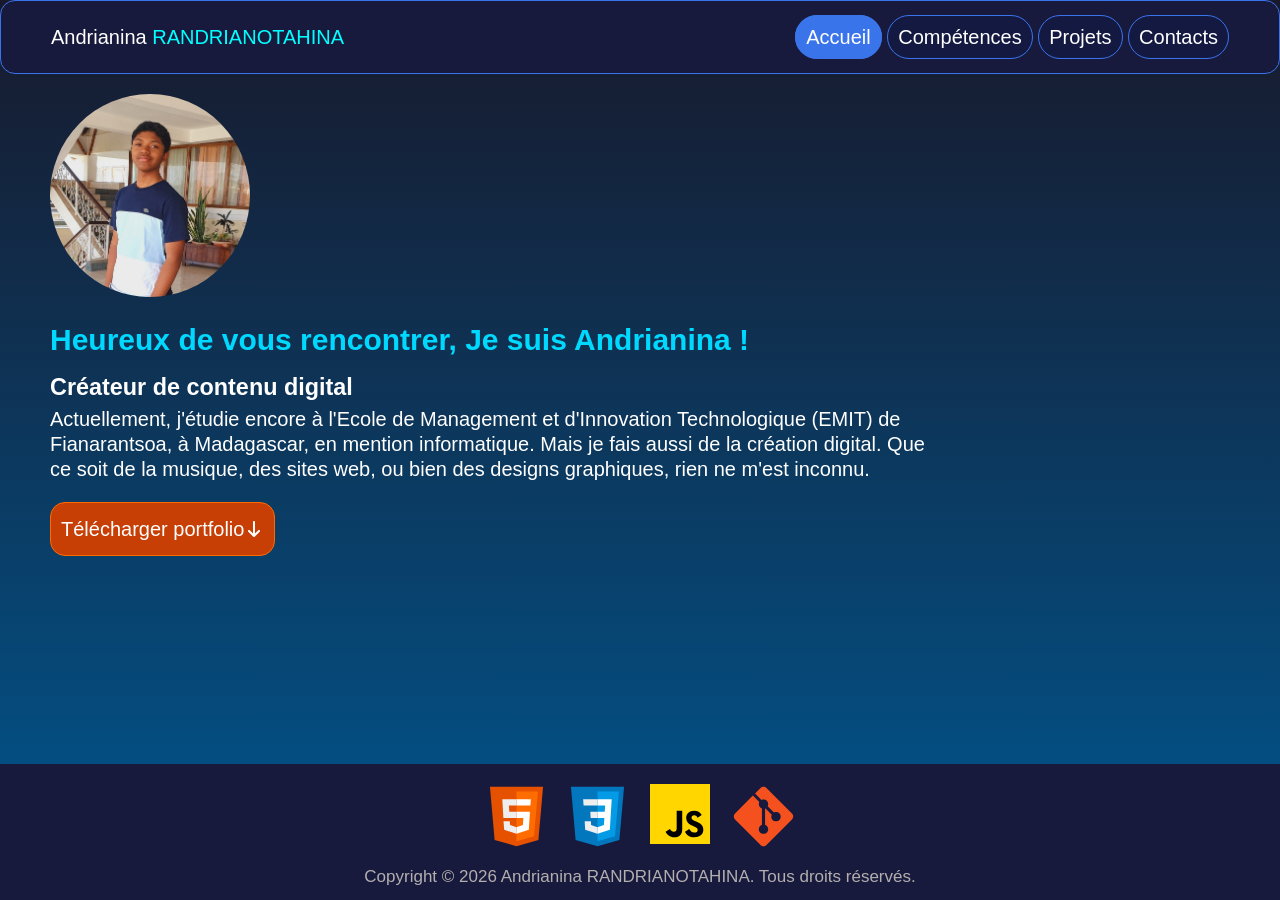
<file: index.html>
<!DOCTYPE html>
<html lang="en">
<head>
    <meta charset="UTF-8">
    <meta name="viewport" content="width=device-width, initial-scale=1.0">
    <link rel="stylesheet" href="./style.css">
    <title>Andrianina RANDRIANOTAHINA</title>
</head>
<body>
    <header>
        <p id="appelation"><span>Andrianina</span> <span id="nom">RANDRIANOTAHINA</span></p>
        <nav>
            <a href="index.html" class="nav-link active" id="accueil">Accueil</a>
            <a href="skills.html" id="skill">Compétences</a>
            <a href="xp.html" id="projet">Projets</a>
            <a href="contacts.html" id="contact">Contacts</a>
        </nav>     
    </header>
    <main>
        <img id="pp"src="./assets-png/PP.png" alt="Photo de profil" width="200px">
        <h2>Heureux de vous rencontrer, Je suis Andrianina !</h2>
        <h3>Créateur de contenu digital</h3>
        <p id="présentation">Actuellement, j'étudie encore à l'Ecole de Management et d'Innovation Technologique (EMIT) de Fianarantsoa, à Madagascar, en mention informatique.
            Mais je fais aussi de la création digital.
            Que ce soit de la musique, des sites web, ou bien des designs graphiques, rien ne m'est inconnu.
        </p>
        <a class="link" href="./Portfolio-exemplaire.pdf" download="Portfolio">Télécharger portfolio<img src="./assets-svg/telecharger.svg" width="20px"></a>
    </main>
    <footer>
        <div>
            <img src="./assets-svg/html.svg" alt="Votre navigateur ne supporte pas l'image">
            <img src="./assets-svg/css.svg" alt="Votre navigateur ne supporte pas l'image">
            <img src="./assets-svg/js.svg" alt="Votre navigateur ne supporte pas l'image">
            <img src="./assets-svg/git.svg" alt="Votre navigateur ne supporte pas l'image">
        </div>
        <p id="copyright">Copyright © 2026 Andrianina RANDRIANOTAHINA. Tous droits réservés.</p>
    </footer>
</body>
</html>
</file>
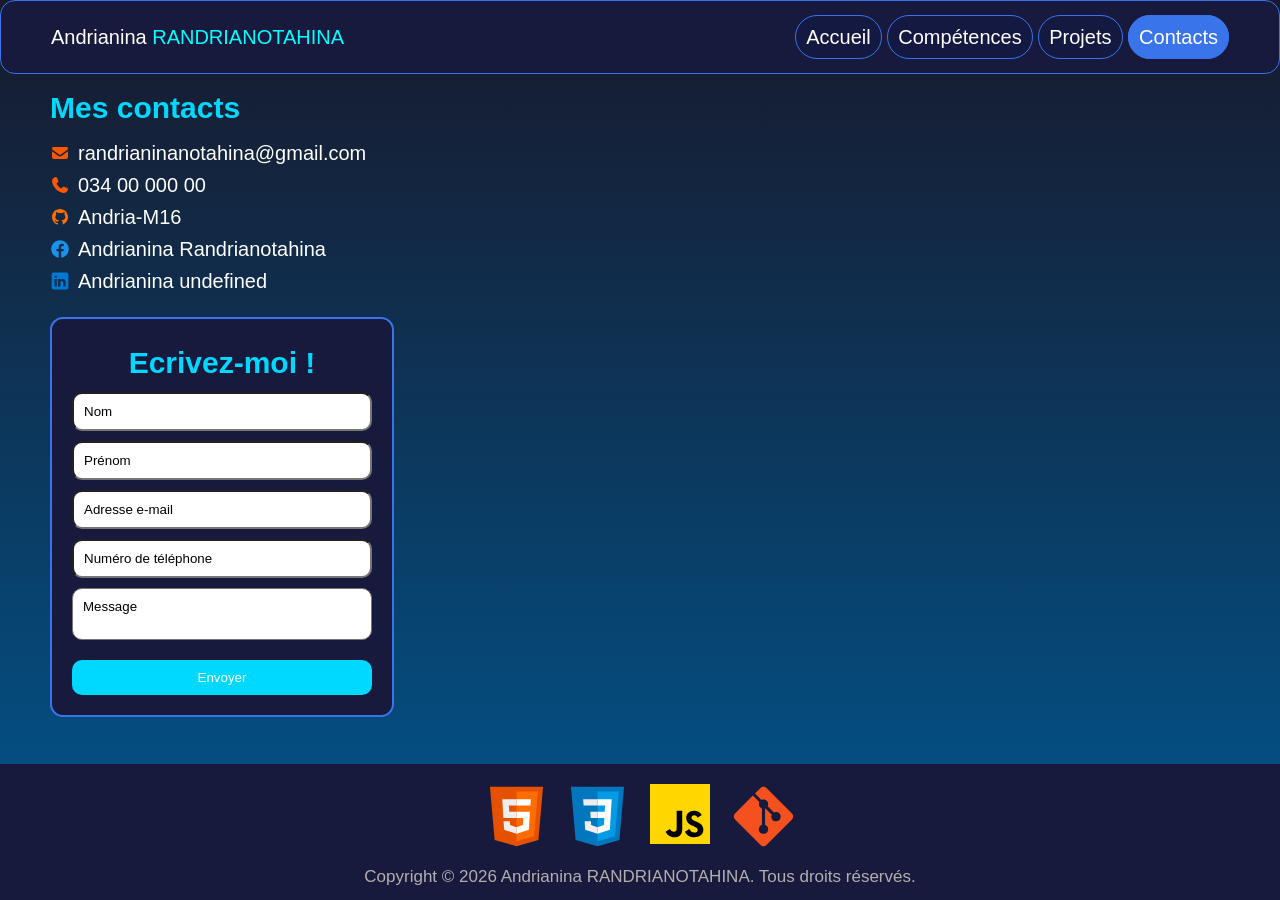
<file: contacts.html>
<!DOCTYPE html>
<html lang="en">
<head>
    <meta charset="UTF-8">
    <meta name="viewport" content="width=device-width, initial-scale=1.0">
    <link rel="stylesheet" href="./style.css">
    <title>Contacts</title>
</head>
<body>
    <header>
        <p id="appelation"><span>Andrianina</span> <span id="nom">RANDRIANOTAHINA</span></p>
        <nav>
            <a href="index.html" id="accueil">Accueil</a>
            <a href="skills.html" id="skill">Compétences</a>
            <a href="xp.html" id="projet">Projets</a>
            <a href="contacts.html" class="nav-link active" id="contact">Contacts</a>
        </nav>     
    </header>
    <main>
        <article>
            <h2>Mes contacts</h2>
            <div class="contact">
                <img src="./assets-svg/email.svg" width="20px"> <span>randrianinanotahina@gmail.com</a></span>
            </div>
            <div class="contact">
                <img src="./assets-svg/tel.svg" width="20px"> <span>034 00 000 00</span>
            </div>
            <div class="contact">
                <img src="./assets-svg/github.svg" width="20px"> <span><a href="https://github.com/Andria-m16">Andria-M16</a></span>
            </div>
            <div class="contact">
                <img src="./assets-svg/facebook.svg" width="20px"> <span><a href="">Andrianina Randrianotahina</a></span>
            </div>
            <div class="contact">
                <img src="./assets-svg/linkedin.svg" width="20px"> <span><a href="https://www.linkedin.com/in/andrianina-undefined-5568a83b1">Andrianina undefined</a></span>
            </div>
            
        </article>
        <article id="formulaire">
            <h2 id="tete">Ecrivez-moi !</h2>
            <div>
                <input type="text" placeholder="Nom">
            </div>
            <div>
                <input type="text" placeholder="Prénom">
            </div>
           <div>
                <input type="email" placeholder="Adresse e-mail">
           </div>
            <div>
                <input type="tel" placeholder="Numéro de téléphone">
            </div>
            <div>
                <textarea id="message" placeholder="Message"></textarea>
            </div>
            <div>
                <button>Envoyer</button>
            </div>
        </article>
    </main>
    <footer>
        <div>
            <img src="./assets-svg/html.svg" alt="Votre navigateur ne supporte pas l'image">
            <img src="./assets-svg/css.svg" alt="Votre navigateur ne supporte pas l'image">
            <img src="./assets-svg/js.svg" alt="Votre navigateur ne supporte pas l'image">
            <img src="./assets-svg/git.svg" alt="Votre navigateur ne supporte pas l'image">
        </div>
        <p id="copyright">Copyright © 2026 Andrianina RANDRIANOTAHINA. Tous droits réservés.</p>
    </footer>
</body>
</file>
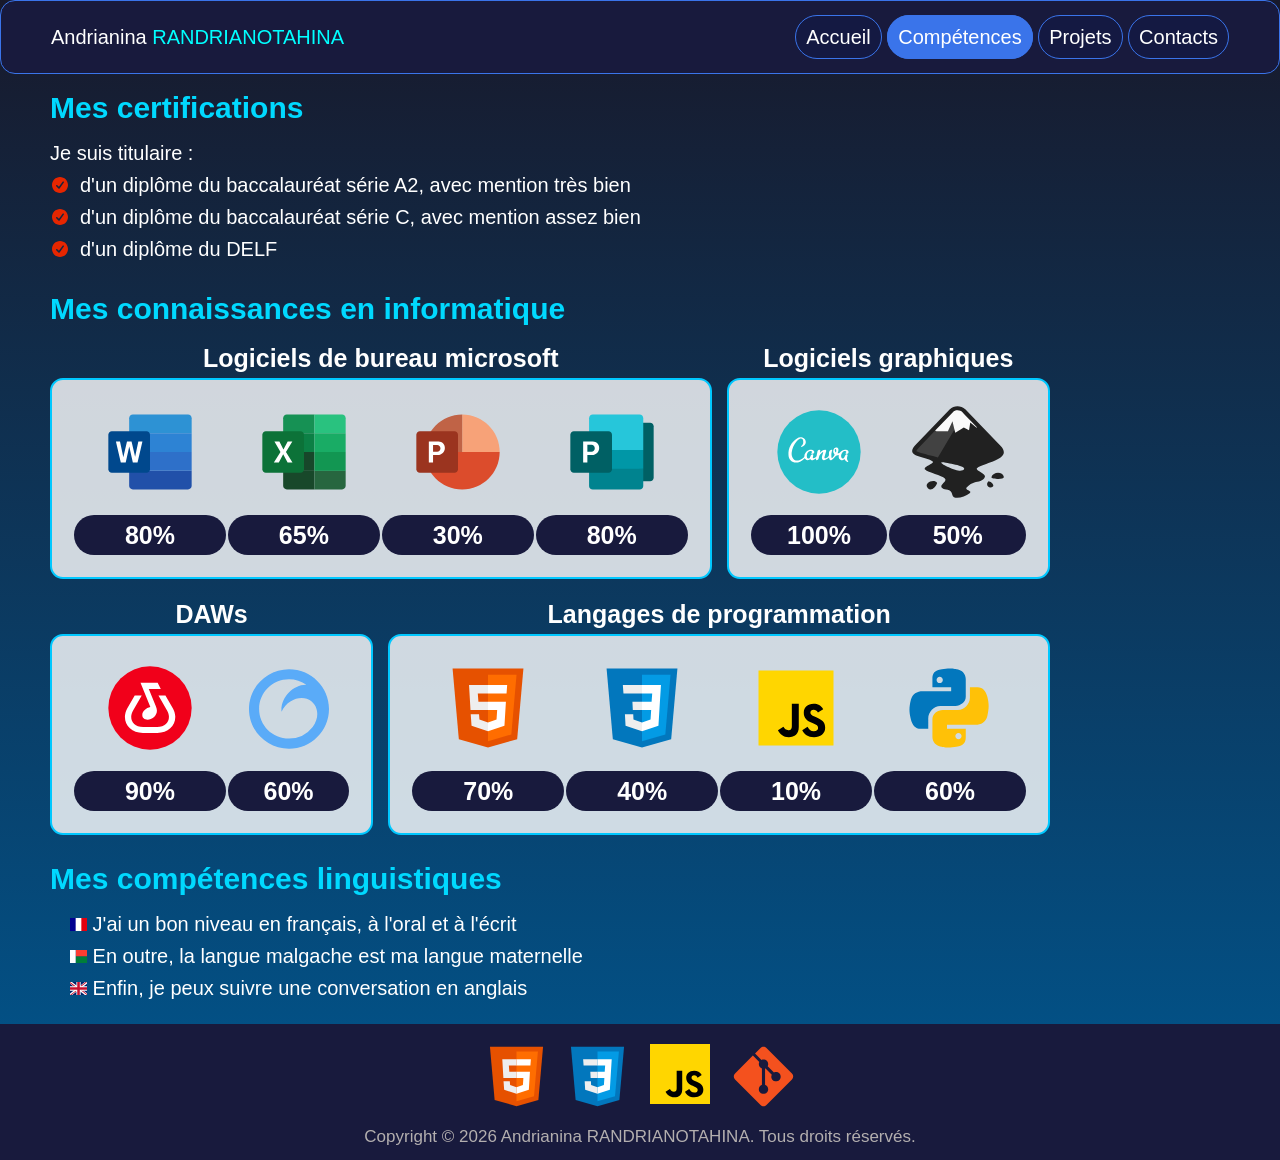
<file: skills.html>
<!DOCTYPE html>
<html lang="en">
<head>
    <meta charset="UTF-8">
    <meta name="viewport" content="width=device-width, initial-scale=1.0">
    <link rel="stylesheet" href="./style.css">
    <title>Compétences</title>
</head>
</head>
<body>
    <header>
        <p id="appelation"><span>Andrianina</span> <span id="nom">RANDRIANOTAHINA</span></p>
        <nav>
            <a href="index.html" id="accueil">Accueil</a>
            <a href="skills.html" class="nav-link active" id="skill">Compétences</a>
            <a href="xp.html" id="projet">Projets</a>
            <a href="contacts.html" id="contact">Contacts</a>
        </nav>     
    </header>
    <main>
        <h2>Mes certifications</h2>
        <article>
           <p>Je suis titulaire :
                <ul>
                    <li class="certif">d'un diplôme du baccalauréat série A2, avec mention très bien</li>
                    <li class="certif">d'un diplôme du baccalauréat série C, avec mention assez bien</li>
                    <li class="certif">d'un diplôme du DELF</li>
                </ul>
            </p>
        </article>
        <h2>Mes connaissances en informatique</h2>
        <article id="tableau">
            <table id="t1">
                <caption>Logiciels de bureau microsoft</caption>
                <tr>
                    <th><img src="./assets-svg/word.svg" alt="logiciel"></th>
                    <th><img src="./assets-svg/xcel.svg" alt="logiciel"></th>
                    <th><img src="./assets-svg/ppx.svg" alt="logiciel"></th>
                    <th><img src="./assets-svg/publisher.svg" alt="logiciel"></th>
                </tr>
                <tr>
                    <th class="pourcentage">80%</th>
                    <th class="pourcentage">65%</th>
                    <th class="pourcentage">30%</th>
                    <th class="pourcentage">80%</th>
                </tr>
            </table>
            <table id="t2">
                <caption>Logiciels graphiques</caption>
                <tr>
                    <th><img src="./assets-svg/canva.svg" alt="logiciel"></th>
                    <th><img src="./assets-svg/inkscape.svg" alt="logiciel"></th>
                </tr>
                <tr>
                    <th class="pourcentage">100%</th>
                    <th class="pourcentage">50%</th>
                </tr>
            </table>    
            <table id="t3">
                <caption>DAWs</caption>
                <tr>
                    <th><img src="./assets-svg/bandlab.svg" alt="logiciel"></th>
                    <th><img src="./assets-svg/cakewalknext.svg" alt="logiciel" width="80px"></th>
                </tr>
                <tr>
                    <th class="pourcentage">90%</th>
                    <th class="pourcentage">60%</th>
                </tr>
            </table>
            <table id="t4">
                <caption>Langages de programmation</caption>
                <tr>
                    <th><img src="./assets-svg/html.svg" alt="langage" width="100px"></th>
                    <th><img src="./assets-svg/css.svg" alt="langage" width="100px"></th>
                    <th><img src="./assets-svg/js.svg" alt="langage" width="100px"></th>
                    <th><img src="./assets-svg/py.svg" alt="langage"></th>
                </tr>
                <tr>
                    <th class="pourcentage">70%</th>
                    <th class="pourcentage">40%</th>
                    <th class="pourcentage">10%</th>
                    <th class="pourcentage">60%</th>
                </tr>
            </table>
        </article>
        <h2>Mes compétences linguistiques</h2>
        <article>
            <p id="langue">
                <img src="./assets-svg/fr.svg" width="17px"> J'ai un bon niveau en français, à l'oral et à l'écrit<br>
                <img src="./assets-svg/mg.svg" width="17px"> En outre, la langue malgache est ma langue maternelle<br>
                <img src="./assets-svg/gb.svg" width="17px"> Enfin, je peux suivre une conversation en anglais
            </p>
        </article>
    </main>
    <footer>
        <div>
            <img src="./assets-svg/html.svg" alt="Votre navigateur ne supporte pas l'image">
            <img src="./assets-svg/css.svg" alt="Votre navigateur ne supporte pas l'image">
            <img src="./assets-svg/js.svg" alt="Votre navigateur ne supporte pas l'image">
            <img src="./assets-svg/git.svg" alt="Votre navigateur ne supporte pas l'image">
        </div>
        <p id="copyright">Copyright © 2026 Andrianina RANDRIANOTAHINA. Tous droits réservés.</p>
    </footer>
</body>
</file>
<file: style.css>
*{
    margin: 0;
    padding: 0;
}

body{
    font-family: Arial, Helvetica, sans-serif;
    font-size: 20px;
    color: white;
    line-height: 1.6;
    background: linear-gradient(to bottom, #18192b,#005790 );
    min-height: 100vh;
    display: grid;
    grid-template-rows: auto 1fr auto;
    grid-template-areas: 
        "header"
        "main"
        "footer";
}

header{
    position: sticky;
    top: 0;
    color: white;
    padding: 20px 50px;
    background-color: #181a3d;
    border: 1px solid #3a74ea;
    border-radius: 15px;
    display: flex;
    justify-content: space-between;
    margin-bottom: 10px;
    z-index: 1000; 
}

#nom{
    color: #00d9ff;
    filter: brightness(150%);
}

nav>a{
    text-decoration: none;
    color: white;
    border: 1px solid #3a74ea;
    background-color: rgb(20, 25, 66);
    padding: 10px;
    border-radius: 50px;    
    transition: 0.3s ease-in-out;
}

nav>a:hover{
    background-color: #3a74ea;
}

.nav-link.active{
    background-color: #3a74ea;
}

main{
    padding: 0 50px;
    animation: slideIn 1s ease-out forwards;
}

@keyframes slideIn {
  from {
    opacity: 0;
    transform: translateY(30px);
  }
  to{
    opacity: 1;
    transform: translateY(0);
  }
}

#pp{
    border-radius: 50%;
    margin: 10px 0;
}

h2{
    margin-bottom: 5px;
    color: #00d9ff;
}

#présentation{
    line-height: 25px;
    width: 75%;
}

.link{
    display: inline-flex;
    text-decoration: none;
    color: white;
    border: 1px solid #ff6a00;
    background-color: #c73f05;
    padding: 10px;
    border-radius: 15px;
    margin: 20px 0;
    transition: 0.1s ease-in-out;
}

.link:hover{
    background-color: #ffa200;
    transform: scale(1.05);
}

footer{
    background-color: #181a3d;
    display: flex;
    flex-direction: column;
    align-items: center;
    padding: 10px 0;
}

#copyright{
    text-align: center;
    font-size: 17px;
    color: rgb(179, 175, 175);
}

article{
    margin-bottom: 20px;
}

.certif{
    display: flex;
}

.certif::before{
    content: url("./assets-svg/check.svg");
    width: 20px; 
    height: 20px;
    padding-right: 10px;
    padding-top: 3px;
}

#langue{
    padding: 0 20px;
}

#tableau{
    display: grid;
    gap: 15px;
    max-width: 1000px;
    grid-template-columns: 1fr 1fr 1fr;
    grid-template-rows: auto;
}

#t1{
    grid-column: 1 / 3;
}

#t2{
    grid-column: 3 / 4;
}

#t3{
    grid-column: 1 / 2;
}

#t4{
    grid-column: 2 / 4;
}

table{
    color: #18192B;
    border: 2px solid #00c8ff;
    background-color: #ffffffce;
    border-radius: 13px;
    padding: 20px;
    font-family: 'Trebuchet MS', 'Lucida Sans Unicode', 'Lucida Grande', 'Lucida Sans', Arial, sans-serif;
    font-size: 125%;
}

caption{
    text-align: center;
    font-weight: bold;
    color: white;
}

.pourcentage{
    border-radius: 50px;
    background-color: #181a3d;
    color: white;
    transition: 0.3s ease-in-out;
}

.pourcentage:hover{
    transform: scale(1.03);
}

@media (max-width: 900px) {
    body{
        font-size: 3vw;
    }
    
    #tableau {
        grid-template-columns: 1fr;
    }

    #t1, #t2, #t3, #t4 {
        grid-column: 1;
        grid-row: auto;
        padding: 10px;
    }

    th>img{
        min-width: 25%;
        max-width: 50%;
        height: auto;
    }

    nav{
        display: grid;
        grid-template-columns: auto auto;
        grid-template-rows: auto auto;
        grid-template-areas:
            "accueil skill"
            "projet contact";
        gap: 4px;
    }

    #contact{
        display: flex;
        justify-content: center;
    }

    header{
        position: unset;
        padding: 5px 20px;
    }

    #appelation{
        display: flex;
        align-items: center;
        gap: 2px;
    }

    .certif::before{
    padding-right: 10px;
    }

    footer{
        line-height: 15px;
        padding-top: 5px;
    }

    footer>div>img{
        width: 40px;
    }
}

@media (max-width: 500px) {
    body{
        font-size: 4vw;
        line-height: 1.5;
    }

    main{
        padding: 0 25px;
    }
    
    #appelation{
        display: flex;
        flex-direction: column;
        justify-content: center;
    }

    #t1, #t2, #t3, #t4 {
        padding: 5px;
    }

    #copyright{
        font-size: 13px;
    }
}

section{
    display: inline-block;
}

.projetmusic{
    display: inline-flex;
    flex-direction: column;
    align-items: center;
    margin-right: 15px;
    margin-top: 10px;
}

audio{
    display: flex;
    width: 300px;
    height: 300px;
    background: url("./assets-svg/decor-noel.svg") no-repeat center center;
    background-size: cover;
    flex-direction: column;
    justify-content: flex-end;
    border-radius: 25px;
}

.logo{
    display: inline-block;
    border-radius: 10px;
    margin-right: 15px;
    margin-top: 10px;
    width: 300px;
}

.projetgraph{
    list-style: none;
}

.projetgraph::before{
    content: '📌';
    padding-right: 10px;
}

.contact{
    display: flex;       
    align-items: center; 
    gap: 8px;
}

span>a{
    text-decoration: none;
    color: white;
    transition: 0.3s ease-in-out;
}

span>a:hover{
    color: #0095ff;
}

#formulaire{
    border: 2px solid #3a74ea;
    background-color: #181a3d;
    border-radius: 13px;
    padding: 20px;
    color: white;
    max-width: 300px;
    min-width: 0;
}

#tete{
    text-align: center;
    color: #00d9ff;
}

input, textarea{
    padding: 10px;
    border-radius: 10px;
    margin-bottom: 10px;
    font-family: Arial, Helvetica, sans-serif;
    resize: none;
    box-sizing: border-box;
    width: 100%;
}

input, textarea,::placeholder{
    color: black;
}

button{
    color: white;
    background-color: #00d9ff;
    border: none;
    border-radius: 10px;
    padding: 10px;
    width: 100%;
    transition: 0.3s ease-in-out;
}

button:hover{
    background-color: #6200ff;
    transform: scale(1.05);
}
</file>
